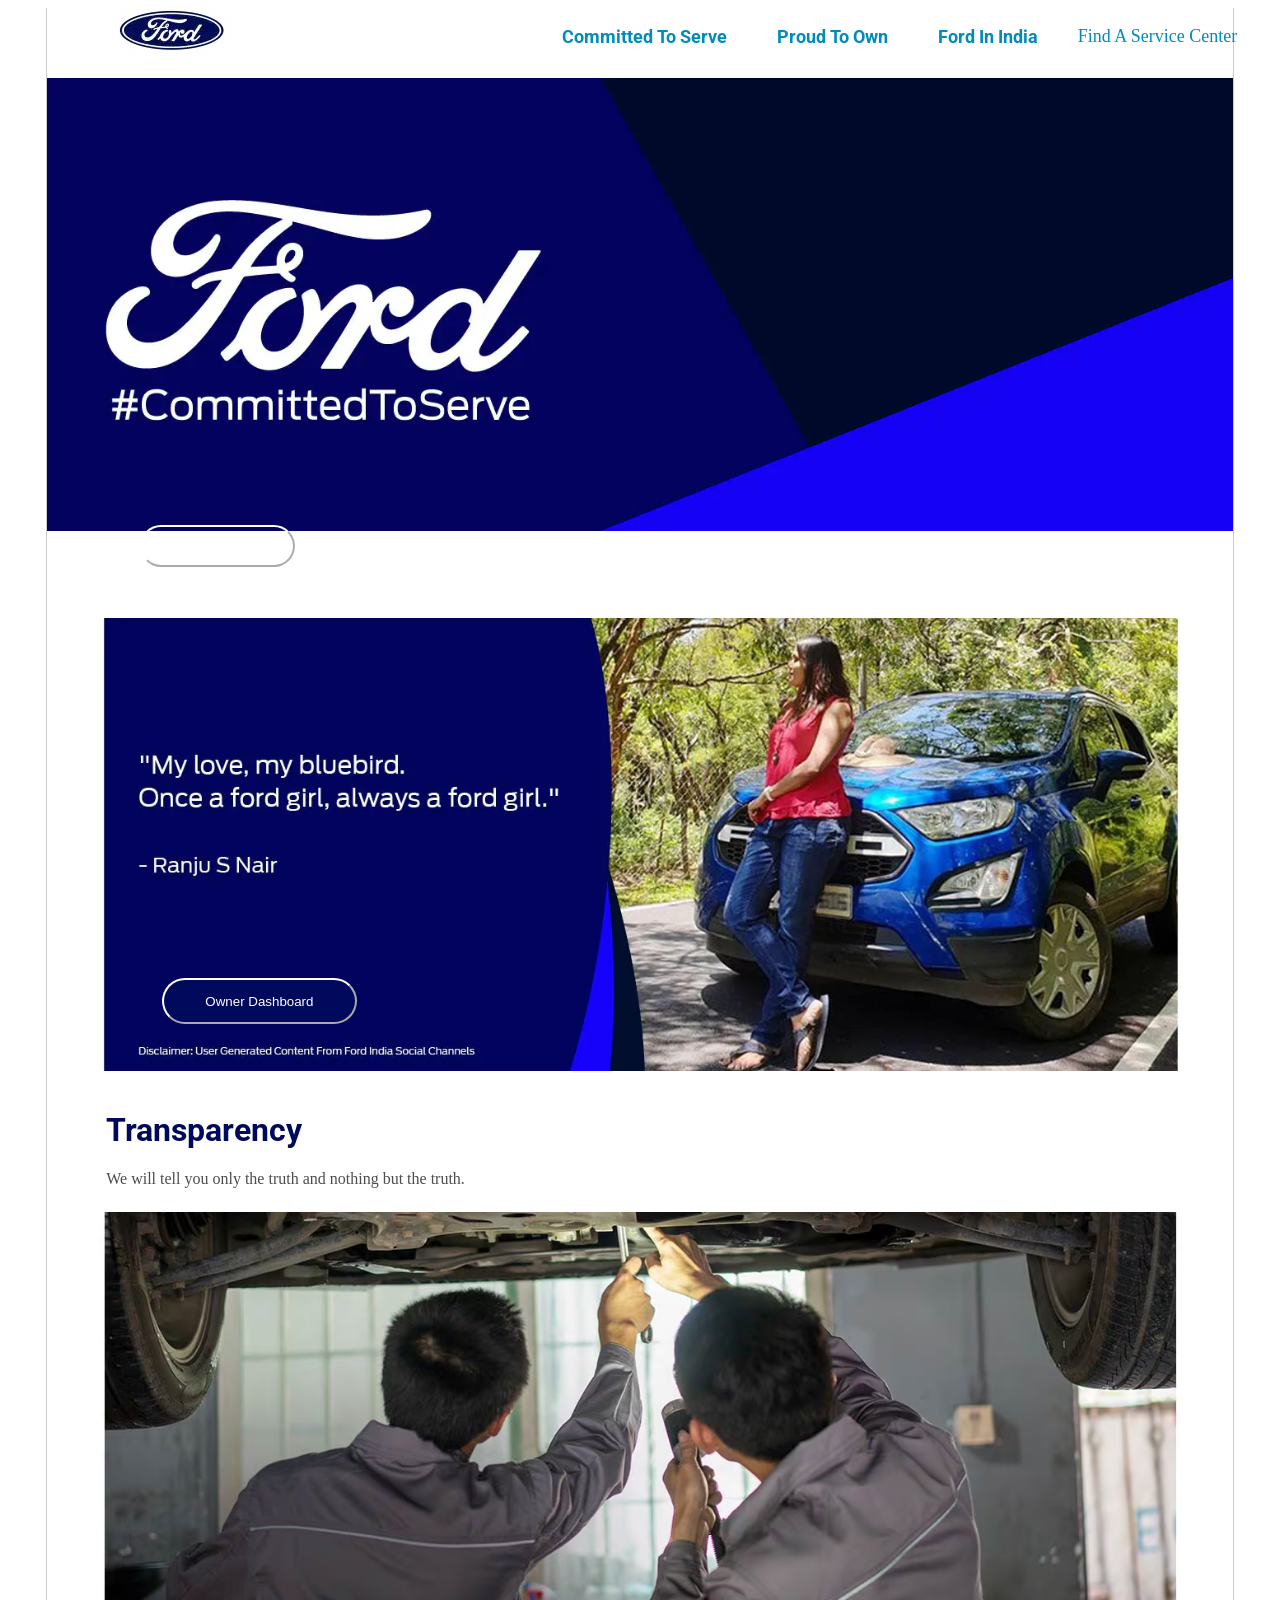
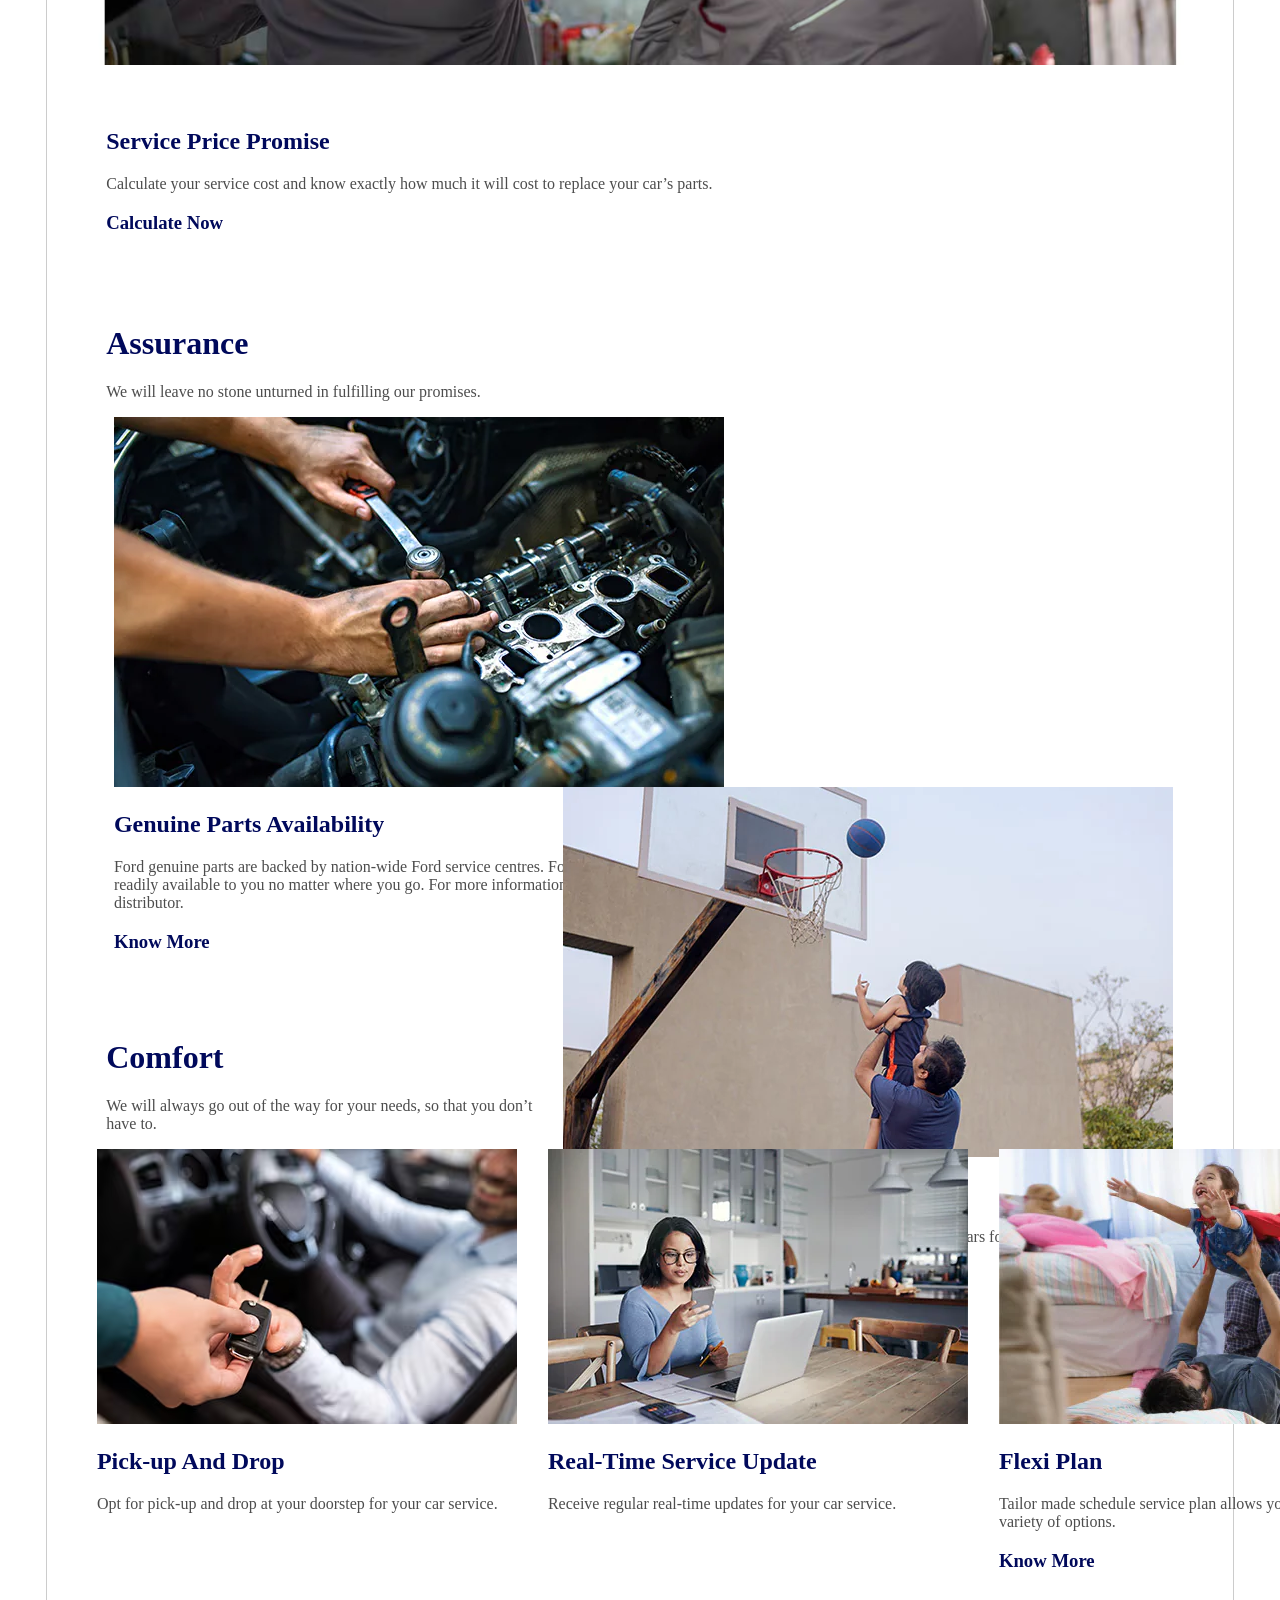
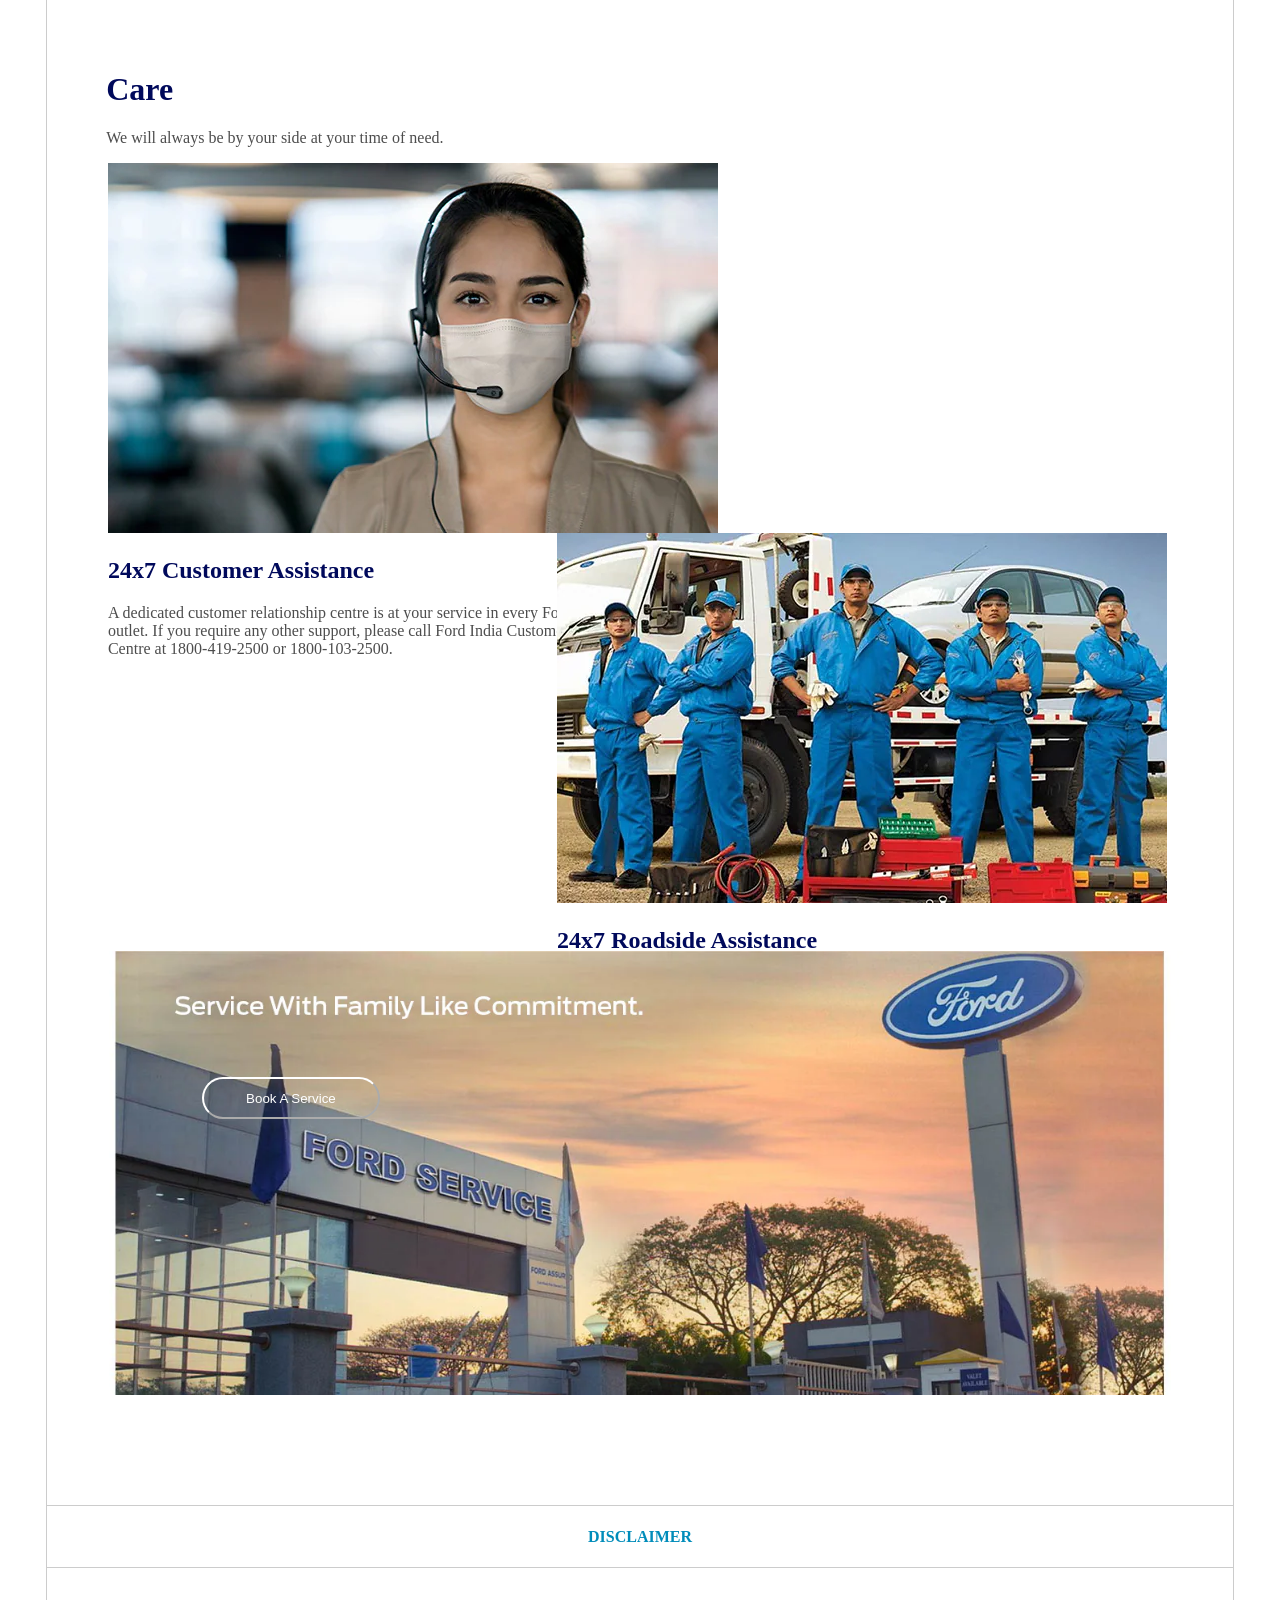
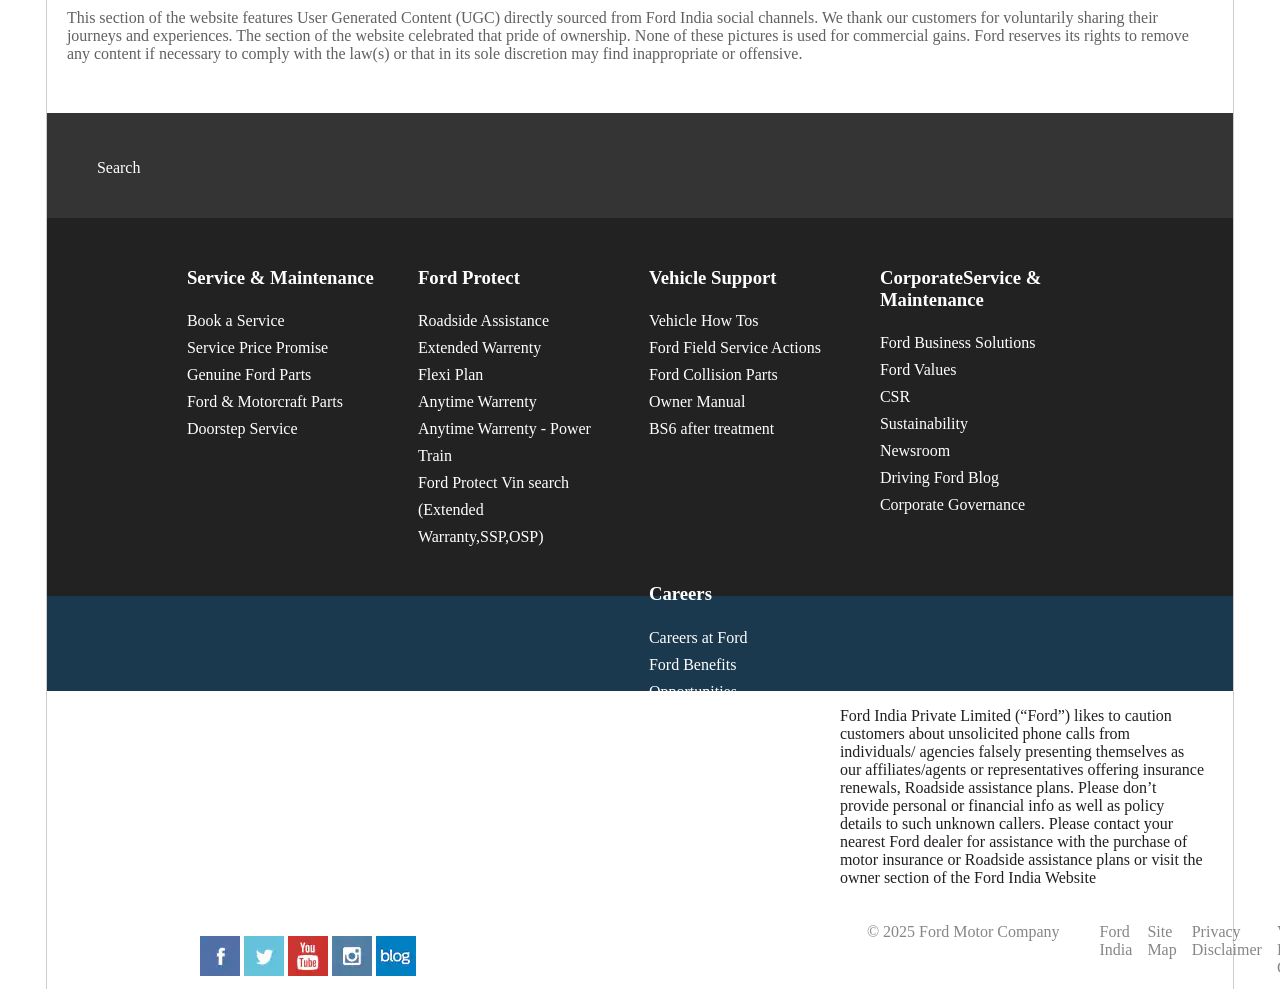
<file: index.html>
<!DOCTYPE html>
<html>
  <head>
    <link rel="stylesheet" href="style.css">
    <title>Ford | Comitted To Serve</title>
  </head>
  

  <body>
    <div class="border">

    <header>
        <div class="box-bar">
          <div class="logo">
            <img src="images of ford/ford logo.jpg" alt="">
          </div>
          <div>
            <ul class="service">
              <li>Find A Service Center</li>
              <li>Book Service</li>
            </ul>
          </div>
          <div>
            <ul class="menu">
              <li><strong>Committed To Serve</strong></li>
              <li><strong>Proud To Own</strong></li>
              <li><strong>Ford In India</strong></li>
            </ul>
          </div> 
        </div>
    </header>

    <div class="image1">
      <img src="images of ford/image1.webp" alt="">
      <div>
        <button class="button1">Watch Now</button>
      </div>
     
    </div>

    <div class="image2">
      <img src="images of ford/image2.webp"alt="">
      <button class="button2">Owner Dashboard</button> </button>
    </div>
    
    <div class="transparency">
      <h1>Transparency</h1> 
    </div>

    <div class="p1">
      <p>We will tell you only the truth and nothing but the truth.</p>
    </div>
   
    <div class="image3"> 
      <img src="images of ford/image3.avif" alt="">
    </div>
   
    <div class="price-promise"> 
      <h2>Service Price Promise</h2>
    </div>

    <div class="p2">
      <p>Calculate your service cost and know exactly how much it will cost to replace your car’s parts.</p>
    </div>

    <div class="calculate-now">
      <h3>Calculate Now</h3>
      <br><br>
    </div>
   
    <div class="assurance">
      <h1>Assurance</h1>
    </div>

    <div class="p3">
      <p>We will leave no stone unturned in fulfilling our promises.</p>
    </div>

   
   <div class="block1">
     <div class="h2p4">
      <div class="image4">
        <img src="images of ford/image4.webp" alt="">
      </div>
      <div class="genuine">
        <h2>Genuine Parts Availability</h2>
      </div>
      <div class="p4">
        <p>Ford genuine parts are backed by nation-wide Ford service centres. Ford genuine parts are readily available to you no matter where you go. For more information contact your nearest distributor.</p>
      </div> 
      <div class="know1">
        <h3>Know More</h3>
      </div>
     </div>

     <div class="h2p5">
      <div class="image5">
        <img src="images of ford/image5.webp" alt="">
      </div>
      <div class="extended">
        <h2>Extended Warranty</h2>
      </div>
      <div class="p5">
        <P>You can extend the warranty by one year, two years or three years for a nominal amount.</P>
      </div>
      <div class="know2">
        <h3>Know More</h3>
      </div> 
     </div>
    </div>
    

    <div class="comfort">
      <h1>Comfort</h1>
    </div>
    
    <div class="p6">
      <p>We will always go out of the way for your needs, so that you don’t have to.</p>
    </div>
    
    <div class="block2">
      <div class="h2p7">
        <div class="image6">
          <img src="images of ford/image6.avif" alt="">
        </div>
        <div class="pick-up-drop">
          <h2>Pick-up And Drop</h2>
        </div>
        <div class="p7">
          <p>Opt for pick-up and drop at your doorstep for your car service.</p>
        </div>
      </div>

      <div class="h2p8">
        <div class="image7">
          <img src="images of ford/image7.webp" alt="">
        </div>
        <div class="real-time">
          <h2>Real-Time Service Update</h2>
        </div>
        <div class="p8">
          <p>Receive regular real-time updates for your car service.</p>
        </div>
      </div>
      
      <div class="h2p9">
        <div class="image8">
          <img src="images of ford/image8.webp" alt="">
        </div>
        <div class="flexi-plan">
          <h2>Flexi Plan</h2>
        </div>
        <div class="p9">
          <p>Tailor made schedule service plan allows you to choose from variety of options.</p>
        </div>
        <div class="know3">
          <h3>Know More</h3>
        </div>
      </div>
    </div>
    
    <div class="care">
      <h1>Care</h1>
    </div>
    
    <div class="p10">
      <p>We will always be by your side at your time of need.</p>
    </div>

    <div class="block3">
      <div class="h2p11">
       <div class="image9">
         <img src="images of ford/image9.webp" alt="">
       </div>
       <div class="customer-assistance">
         <h2>24x7 Customer Assistance</h2>
       </div>
       <div class="p11">
         <p>A dedicated customer relationship centre is at your service in every Ford dealer outlet. If you require any other support, please call Ford India Customer Relationship Centre at 1800-419-2500 or 1800-103-2500.</p>
       </div> 
      </div>
 
      <div class="h2p12">
       <div class="image10">
         <img src="images of ford/image10.webp" alt="">
       </div>
       <div class="roadside-assistance">
         <h2>24x7 Roadside Assistance</h2>
       </div>
       <div class="p12">
         <P>Assistance, when you really need it. Dial our 24-hour assistance hotline: 1800-209-7400 or 1800-103-7400.</P>
       </div>
      </div>
    </div>
     
    <div class="image11">
      <img src="images of ford/image11.webp" alt="">
      <button class="button3">Book A Service</button>
    </div>
    
    <div class="box-disclaimer">
      <div class="disclaimer">
        <h4>DISCLAIMER</h4>
      </div>
    </div>

    <div class="p13">
      <p>This section of the website features User Generated Content (UGC) directly sourced from Ford India social channels. We thank our customers for voluntarily sharing their journeys and experiences. The section of the website celebrated that pride of ownership. None of these pictures is used for commercial gains. Ford reserves its rights to remove any content if necessary to comply with the law(s) or that in its sole discretion may find inappropriate or offensive.</p>
    </div>
      
    <div class="search">
      <p>Search</p>
    </div>

    <footer>
      <div class="main-footer">
        <div class="column1">
          <ul>
            <h3>Service & Maintenance</h3>
            <li>Book a Service</li>
            <li>Service Price Promise</li>
            <li>Genuine Ford Parts</li>
            <li>Ford & Motorcraft Parts</li>
            <li>Doorstep Service</li>
          </ul>
        </div>

        <div class="column2">
          <ul>
            <h3>Ford Protect</h3>
            <li>Roadside Assistance</li>
            <li>Extended Warrenty</li>
            <li>Flexi Plan</li>
            <li>Anytime Warrenty</li>
            <li>Anytime Warrenty - Power Train</li>
            <li>Ford Protect Vin search (Extended Warranty,SSP,OSP)</li>
          </ul>
        </div>

        <div class="column3">
          <ul>
            <h3>Vehicle Support</h3>
            <li>Vehicle How Tos</li>
            <li>Ford Field Service Actions</li>
            <li>Ford Collision Parts</li>
            <li>Owner Manual</li>
            <li>BS6 after treatment</li>
          </ul>
        </div>

        <div class="column4">
          <ul>
            <h3>CorporateService & Maintenance</h3>
            <li>Ford Business Solutions</li>
            <li>Ford Values</li>
            <li>CSR</li>
            <li>Sustainability</li>
            <li>Newsroom</li>
            <li>Driving Ford Blog</li>
            <li>Corporate Governance</li>
          </ul>
        </div>

        <div class="column5">
          <ul>
            <h3>Careers</h3>
            <li>Careers at Ford</li>
            <li>Ford Benefits</li>
            <li>Opportunities</li>
            <li>Ford Family</li>
            <br>
            <h3>Contact Us</h3>
            <li>Customer Relationship Centre</li>
            <li>Contact Us</li>
          </ul>
        </div>
      </div>

      <div class="sub-footer">
        <div class="subfooter-icons">
          <h3>Follow Ford</h3>
          <div>
            <img src="images of ford/facebook.webp" alt="">
            <img src="images of ford/twitter.webp" alt="">
            <img src="images of ford/youtube.webp" alt="">
            <img src="images of ford/instagram.webp" alt="">
            <img src="images of ford/blog.webp" alt="">
          </div>
        </div>
      </div> 

      <div class="p14">
        <p>Ford India Private Limited (“Ford”) likes to caution customers about unsolicited phone calls from individuals/ agencies falsely presenting themselves as our affiliates/agents or representatives offering insurance renewals, Roadside assistance plans. Please don’t provide personal or financial info as well as policy details to such unknown callers. Please contact your nearest Ford dealer for assistance with the purchase of motor insurance or Roadside assistance plans or visit the owner section of the Ford India Website</p>
      </div>

      <div class="end-footer">
        <div class="p15">
          <p>© 2025 Ford Motor Company</p>
        </div>
        <div>
          <ul class="sites">
            <li>Ford India</li>
            <li>Site Map</li>
            <li>Privacy Disclaimer</li>
            <li>Visit Ford Global</li>
            <li>Terms and Conditions</li>
            <li>Contact Us</li>
            <li>Newsroom</li>
          </ul>
        </div>
      </div>
    </footer>

   </div>
  </body>
</html>
</file>
<file: style.css>
@font-face {
  font-family: antenna;
  src: url(font/Roboto-Bold.ttf);
}



.border
{
  border-left: 1px solid #ccc;
  border-right: 1px solid #ccc;
  margin-left: 3%;
  margin-right: 3%;

}
.box-bar
{
  height: 70px;
  width: 1438.4px;
}

.logo
{
  float: left;
  margin-left: 5%;
  cursor: pointer;
}
.menu
{
  font-size: 18px;
  color: #008cba;
  float: right;
  display: flex;
  flex-direction: row;
  gap: 50px;
  list-style-type: none;
  cursor: pointer;
  font-family: antenna;
}
.service
{
  font-size: 18px;
  color: #008cba;
  float: right;
  display: flex;
  flex-direction: row;
  list-style-type: none;
  gap: 50px;
  margin-right: 7%;
  cursor: pointer;
}
.image1 img
{
  position: relative;
  display: inline-block;
  width: 100%;
  height: 100%;
}
.button1 
{
  position: absolute;
  top: 525px;
  left: 140px;
  width: 155px;
  height: 42px;
  border-radius: 25px;
  background-color: transparent;
  border-color: #fff;
  color: #fff;
  cursor: pointer;
}

.button1:hover
{
  background-color: #fff;
  color: #00095b;

}
.image2
{
  position: relative;
  display: inline-block;
  margin-top: 7%;
}
.image2 img
{
  width: 100%;
}
.button2
{
  position: absolute;
  top: 360px;
  left: 115px;
  width: 195px;
  height: 46px;
  border-radius: 30px;
  background-color: #00095b;
  border-color: #fff;
  color: #fff;
}
.button2:hover
{
  background-color: #fff;
  color: #00095b;
}
.transparency
{
  color: #00095b;
  margin-top: 3%;
  margin-left: 5%;
  font-family: antenna;
}
.p1
{
  color: #4d4d4d;
  margin-left: 5%;
}
.image3
{
  margin-top: 2%;
}
.image3 img
{
  width: 100%;
}
.price-promise
{
  color: #00095b;
  margin-top: 5%;
  margin-left: 5%;
}
.p2
{
  color: #4d4d4d;
  margin-left: 5%;
}
.calculate-now
{
  color: #00095b;
  cursor: pointer;
  padding-left: 5%;
  padding-bottom: 15px;
  cursor: pointer;

}
.assurance
{
  color: #00095b;
  margin-left: 5%;
}
.p3
{
  margin-left: 5%;
  color: #4d4d4d;
}
.block1
{
  height: 600px;
}
.h2p4
{
  width: 670px;
  height: 370px;
  float: left;
}
.h2p5
{
  width: 670px;
  height: 370px;
  float: right;
}
.image4
{
  margin-left: 10%;
}
.image5
{
  margin-right: 15%;
}
.genuine
{
  color: #00095b;
  margin-left: 10%;
}
.p4
{
  color: #4d4d4d;
  margin-left: 10%;
}
.know1
{
  margin-left: 10%;
  color: #00095b;
  cursor: pointer;
}
.extended
{
  color: #00095b;
}
.p5
{
  color: #4d4d4d;
}
.know2
{
  color: #00095b;
  cursor: pointer;
}
.comfort
{
  color: #00095b;
  margin-left: 5%;
}
.p6
{
  margin-left: 5%;
  color: #4d4d4d;
}
.block2
{
  height: 500px;
  display: flex;
  flex-direction: row;
}
.h2p7
{
  width: 401px;
  height: 262px;
  padding-left: 50px;
}
.pick-up-drop
{
  color: #00095b;
}
.p7
{
  color: #4d4d4d;
}
.h2p8
{
  width: 401px;
  height: 262px;
  padding-left: 50px;
  margin-right: 50px;
}
.real-time
{
  color: #00095b;
}
.p8
{
  color: #4d4d4d;
}
.h2p9
{
  width: 401px;
  height: 262px;
  padding-right: 70px;
}
.flexi-plan
{
  color: #00095b;
}
.p9
{
  color: #4d4d4d;
}
.know3
{
  color: #00095b;
  cursor: pointer;
}
.care
{
  color: #00095b;
  margin-left: 5%;
}
.p10
{
  margin-left: 5%;
  color: #4d4d4d;
}
.block3
{
 height: 660px;
 padding-right: 66px;
}
.h2p11
{
  width: 610px;
  height: 370px;
  float: left;
}
.h2p12
{
  width: 610px;
  height: 370px;
  float: right;
}
.image9
{
  margin-left: 10%;
}
.image10
{
  margin-right: 20px;
}
.customer-assistance
{
  color: #00095b;
  margin-left: 10%;
}
.p11
{
  color: #4d4d4d;
  margin-left: 10%;
}
.roadside-assistance
{
  color: #00095b;
}
.p12 
{
  color: #4d4d4d;
}
.image11
{
  position: relative;
  display: inline-block;
  padding-top: 4%;
  padding-left: 1%;
  padding-bottom: 9%; 
  padding-right: 1%;
}
.image11 img
{
  width: 100%;
}
.button3
{
  position: absolute;
  top: 174px;
  left: 155px;
  cursor: pointer;
  color: #fff;
  background-color: transparent;
  border-color: #fff;
  width: 178px;
  height: 42px;
  border-radius: 30px;
}
.button3:hover
{
  color: #00095b;
  background-color: #fff;
}

.box-disclaimer
{
  border-top: 1px solid #ccc;
  border-bottom: 1px solid #ccc;
}
.disclaimer
{
  text-align: center;
  color: #008cba;
  cursor: pointer;
}
.p13
{
  height: 120px;
  color: #616161;
  padding-top: 25px;
  padding-left:  20px;
  padding-right: 20px;
}
.search
{
  height: 75px;
  background-color: #343434;
  color: #fff;
  padding-left: 50px;
  padding-top: 30px;
}
.main-footer
{
  width: 1300px;
  height: 378px;
  background-color: #222;
}
.main-footer 
{
  width: 100%;
}
.column1
{
  margin-left: 100px;
  margin-top: 30px;
  width: 231px;
  float: left;
}
.column1 h3
{
  color: #fff;
}
.column1 ul
{
  color: #fff;
  list-style-type: none; 
}
.column1 li
{
  line-height: 27px;
}
.column2
{
  margin-top: 30px;
  width: 231px;
  float: left;
}
.column2 h3
{
  color: #fff;
}
.column2 ul
{
  color: #fff;
  list-style-type: none;
}
.column2 li
{
  line-height: 27px;
}
.column3
{
  margin-top: 30px;
  width: 231px;
  float: left;
}
.column3 h3
{
  color: #fff;
}
.column3 ul
{
  color: #fff;
  list-style-type: none;
}
.column3 li
{
  line-height: 27px;
}
.column4
{
  margin-top: 30px;
  width: 231px;
  float: left;
}
.column4 h3
{
  color: #fff;
}
.column4 ul
{
  color: #fff;
  list-style-type: none;
}
.column4 li
{
  line-height: 27px;
}
.column5
{
  margin-top: 30px;
  width: 231px;
  float: left;
}
.column5 h3
{
  color: #fff;
}
.column5 ul
{
  color: #fff;
  list-style-type: none;
}
.column5 li
{
  line-height: 27px;
}
.sub-footer
{
  height: 95px;
  background-color: #1b394e;
}
.sub-footer h3
{
  margin: 0px;
  padding: 0px;
  
}
.subfooter-icons
{
  padding-top: 30px;
  width: 690px;
  height: 55px;
  display: flex;
  gap: 10px;
}
.subfooter-icons h3
{
  color: #fff;
  padding-top: 7px;
  padding-left: 30px;
  padding-right: 15px;
}
.p14
{
  color: #231f20;
  padding-left: 25px;
  padding-right: 25px;
}
.end-footer
{
  width: 1428px;
  height: 86px;
}
.p15
{
  float: left;
  padding-left: 27px;
  padding-top: 4px;
  color: #868686;
}
.sites
{
  color: #868686;
  display: flex;
  flex-direction: row;
  gap: 15px;
  padding-top: 20px;
  cursor: pointer;
  list-style-type: none;
}
</file>
